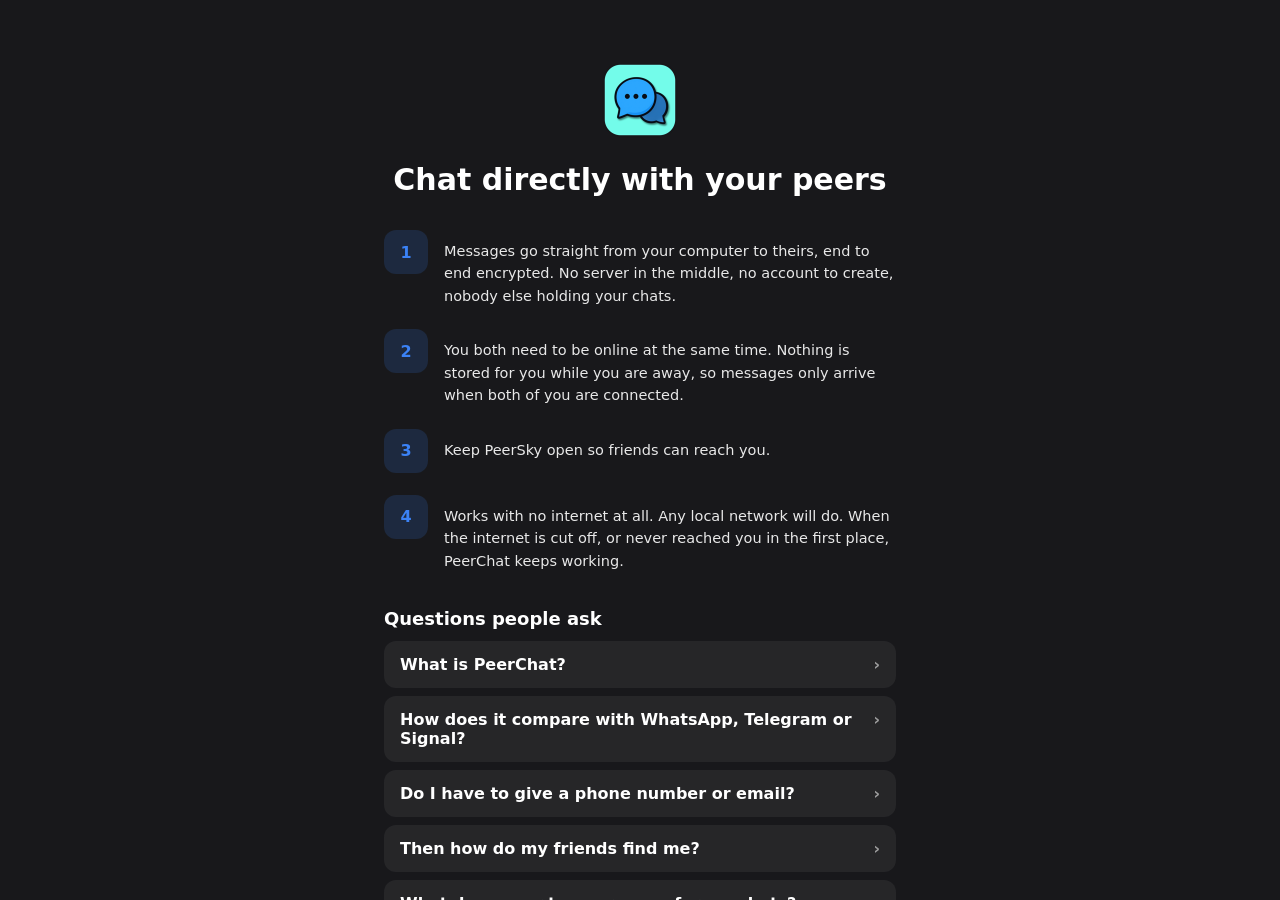
<file: index.html>
<!DOCTYPE html>
<html lang="en">
  <head>
    <meta charset="UTF-8" />
    <meta name="viewport" content="width=device-width, initial-scale=1" />
    <link rel="icon" type="image/png" href="peersky://static/assets/peerchat.ico" />
    <link rel="stylesheet" href="./styles.css" />
    <title>PeerChat</title>
  </head>
  <body>
    <div id="boot-screen" class="boot-screen" aria-live="polite">
      <span class="boot-screen-text">Loading…</span>
    </div>

    <div id="onboarding" hidden>
      <div class="onboard-card">
        <h2>Welcome to PeerChat</h2>
        <p>Choose a username to get started</p>
        <input type="text" id="onboard-username" placeholder="Username" maxlength="50" required />
        <textarea id="onboard-bio" placeholder="Bio (optional)" maxlength="300" rows="2"></textarea>
        <button id="onboard-submit">Get Started</button>
        <div class="onboard-footer">
          <a href="./about.html">About</a>
          <span class="onboard-footer-sep" aria-hidden="true">·</span>
          <a href="https://github.com/p2plabsxyz/peerchat" target="_blank" rel="noopener noreferrer">Source</a>
          <span class="onboard-footer-sep" aria-hidden="true">·</span>
          <a href="https://github.com/p2plabsxyz/p2pmd/issues/new" target="_blank" rel="noopener noreferrer">Issue</a>
        </div>
      </div>
    </div>

    <div id="app" hidden>
      <!-- Sidebar -->
      <aside id="sidebar">
        <div id="sidebar-header">
          <div id="sidebar-profile">
            <img id="sidebar-avatar" class="avatar" />
            <span id="sidebar-username"></span>
          </div>
          <button id="discover-btn" title="Find people">Find</button>
          <button id="settings-btn" title="Settings"><img src="./assets/svg/settings.svg" alt="Settings" /></button>
        </div>
        <div id="sidebar-actions">
          <button id="create-room-btn">+ New Room</button>
          <button id="join-room-btn">Join Room</button>
        </div>
        <div id="sidebar-body">
          <button type="button" id="requests-btn" class="requests-btn" hidden></button>
          <input type="text" id="room-search" placeholder="Search rooms and messages" aria-label="Search rooms and messages" autocomplete="off" spellcheck="false" />
          <div id="room-list"></div>
          <footer class="chat-footer">
            <a href="./about.html">About</a>
            <span class="chat-footer-sep" aria-hidden="true">·</span>
            <a href="https://github.com/p2plabsxyz/peerchat" target="_blank" rel="noopener noreferrer">Source</a>
            <span class="chat-footer-sep" aria-hidden="true">·</span>
            <a href="https://github.com/p2plabsxyz/p2pmd/issues/new" target="_blank" rel="noopener noreferrer">Issue</a>
          </footer>
        </div>
      </aside>

      <!-- Chat Panel -->
      <section id="chat-panel">
        <div id="chat-empty">
          <p>Select or create a room to start chatting</p>
        </div>
        <div id="chat-active" style="display: none">
          <div id="chat-header">
            <div id="chat-header-main" class="chat-header-main">
              <img id="chat-room-avatar" class="avatar" />
              <div id="chat-header-info">
                <span id="chat-room-name"></span>
                <span id="chat-room-peers">0 peers</span>
              </div>
            </div>
            <button type="button" id="chat-search-btn" class="chat-search-btn" title="Search messages" aria-label="Search messages">
              <img src="./assets/svg/search.svg" alt="" width="18" height="18" />
            </button>
          </div>
          <div id="chat-message-search-panel" class="chat-message-search-panel" hidden>
            <input type="text" id="message-search" placeholder="Search messages…" autocomplete="off" spellcheck="false" />
          </div>
          <div id="dm-offline-note" class="dm-offline-note" style="display:none"></div>
          <div id="dm-blocked-banner" class="dm-blocked-banner" style="display:none">
            This person blocked your direct messages. You can still see each other in shared rooms.
          </div>
          <div id="messages">
            <div id="dropzone" class="dropzone" style="display:none">Drop file here</div>
          </div>
          <button type="button" id="scroll-to-bottom" class="scroll-to-bottom" style="display:none" title="Scroll to bottom">
            <img src="./assets/svg/arrow-down.svg" alt="Scroll down" width="20" height="20" />
          </button>
          <!-- Shown in place of the message box while picking messages to forward -->
          <div id="select-bar" class="select-bar">
            <button type="button" id="select-cancel" class="btn-secondary btn-sm">Cancel</button>
            <span id="select-count" class="select-count" aria-live="polite">0 selected</span>
            <button type="button" id="select-forward" class="btn-sm" disabled>Forward</button>
          </div>
          <form id="message-form">
            <div id="mention-popup" class="mention-popup"></div>
            <div id="emoji-panel" class="emoji-panel" aria-hidden="true"></div>
            <div id="reply-bar" class="reply-bar" style="display:none">
              <div id="reply-preview"></div>
              <button type="button" id="reply-cancel" class="reply-cancel">&times;</button>
            </div>
            <button type="button" id="attach-btn" class="attach-btn" title="Attach file">+</button>
            <button type="button" id="emoji-btn" class="attach-btn emoji-btn" title="Emoji picker (emojilib keywords)" aria-label="Emoji picker">
              <img src="./assets/svg/smile.svg" alt="" width="20" height="20" />
            </button>
            <input id="file-input" type="file" multiple style="display:none" />
            <textarea id="message-input" rows="1" placeholder="Type a message…" maxlength="65536" required autocomplete="off"></textarea>
            <button type="submit" id="send-btn"><img src="./assets/svg/send.svg" alt="Send" /></button>
          </form>

          <!-- Message right-click menu -->
          <div id="msg-menu" class="ctx-menu">
            <button data-action="react">React</button>
            <button data-action="reply">Reply</button>
            <button data-action="copy-msg">Copy Text</button>
            <button data-action="download" style="display:none">Download</button>
            <button data-action="select">Select</button>
            <button data-action="info">Info</button>
          </div>
        </div>
      </section>
    </div>

    <!-- Create Room Modal -->
    <div id="create-room-modal" class="modal">
      <div class="modal-content">
        <h3>Create Room</h3>
        <form id="create-room-form">
          <div class="avatar-upload-row">
            <img id="new-room-avatar-preview" class="avatar-lg avatar-upload-preview" />
            <label class="btn-secondary btn-sm avatar-upload-label" for="new-room-avatar-input">Upload Picture</label>
            <input type="file" id="new-room-avatar-input" accept="image/*" style="display:none" />
          </div>
          <input type="text" id="new-room-name" placeholder="Room name" maxlength="80" required />
          <textarea id="new-room-bio" placeholder="Description (optional)" maxlength="300" rows="2"></textarea>
          <input type="url" id="new-room-link" placeholder="Link (optional)" maxlength="512" />
          <p class="modal-note">You can change these later, and everyone in the room sees the change.</p>
          <hr />
          <h4>Moderation</h4>
          <p class="modal-note">You can change these later too.</p>
          <div class="field toggle-row">
            <label>Abuse filter</label>
            <label class="toggle"><input type="checkbox" id="mod-abuse-filter" checked /><span class="slider"></span></label>
          </div>
          <div class="field toggle-row">
            <label>Profanity &amp; slurs</label>
            <label class="toggle"><input type="checkbox" id="mod-nsfw-filter" checked /><span class="slider"></span></label>
          </div>
          <div class="field">
            <label>Spam rate limit (msgs per 10s)</label>
            <select id="mod-spam-limit" class="mod-select">
              <option value="5">5</option>
              <option value="10" selected>10 (default)</option>
              <option value="15">15</option>
            </select>
          </div>
          <div class="mod-info-row">
            <span class="mod-info-label">Adult domains, NSFW, and violent/graphic</span>
            <span class="mod-info-badge">Always blocked</span>
          </div>
          <div class="modal-actions">
            <button type="button" class="btn-secondary" data-close>Cancel</button>
            <button type="submit" id="create-room-confirm">Create</button>
          </div>
        </form>
      </div>
    </div>

    <!-- Forward Modal -->
    <div id="forward-modal" class="modal">
      <div class="modal-content">
        <h3>Forward to</h3>
        <input type="search" id="forward-search" placeholder="Search chats" autocomplete="off" />
        <div id="forward-list" class="forward-list" role="list"></div>
        <div class="modal-actions">
          <button type="button" class="btn-secondary" data-close>Cancel</button>
        </div>
      </div>
    </div>

    <!-- Join Room Modal -->
    <div id="join-room-modal" class="modal">
      <div class="modal-content">
        <h3>Join Room</h3>
        <form id="join-room-form">
          <input type="text" id="join-room-key" placeholder="Paste an invite link or room key" maxlength="512" required />
          <p class="muted small join-modal-hint">
            For room details or to find keys kept on this computer, see <strong>peerchat-rooms</strong> under Hyperdrives in
            <a href="peersky://settings/p2p-data">Settings → P2P data</a>.
          </p>
          <div class="modal-actions">
            <button type="button" class="btn-secondary" data-close>Cancel</button>
            <button type="submit" id="join-room-confirm">Join</button>
          </div>
        </form>
      </div>
    </div>

    <!-- Room Info Modal -->
    <div id="room-info-modal" class="modal">
      <div class="modal-content room-info">
        <img id="ri-avatar" class="avatar-lg" />
        <h3 id="ri-name"></h3>
        <p id="ri-bio" class="muted"></p>
        <div id="ri-link-row" class="info-row" style="display:none"><span class="label">Link</span><a id="ri-link" href="#" target="_blank" rel="noopener noreferrer"></a></div>
        <div class="info-row"><span class="label">Created by</span><span id="ri-creator"></span></div>
        <div class="info-row"><span class="label">Created</span><span id="ri-date"></span></div>
        <div class="info-row"><span class="label">Recovery Key</span><button id="ri-copy-key" class="btn-sm">Copy</button></div>
        <div class="info-row"><span class="label">Invite Link</span><button id="ri-copy-invite" class="btn-sm">Copy</button></div>
        <div id="ri-moderation" class="ri-moderation" style="display:none">
          <span class="label">Moderation</span>
          <div id="ri-mod-settings" class="ri-mod-settings"></div>
        </div>
        <div class="modal-actions">
          <button type="button" id="ri-edit" class="btn-sm" style="display:none">Edit room</button>
          <button type="button" class="btn-sm" data-close>Close</button>
        </div>
        <div id="ri-members">
          <span class="label">Members <span id="ri-member-count" class="muted"></span></span>
          <input type="text" id="ri-member-search" placeholder="Search members..." />
          <div id="ri-member-list"></div>
        </div>
      </div>
    </div>

    <!-- Edit Room: only the person who made the room sees this -->
    <div id="edit-room-modal" class="modal">
      <div class="modal-content">
        <h3>Edit Room</h3>
        <form id="edit-room-form">
          <div class="avatar-upload-row">
            <img id="edit-room-avatar-preview" class="avatar-lg avatar-upload-preview" />
            <label class="btn-secondary btn-sm avatar-upload-label" for="edit-room-avatar-input">Change Picture</label>
            <input type="file" id="edit-room-avatar-input" accept="image/*" style="display:none" />
          </div>
          <input type="text" id="edit-room-name" placeholder="Room name" maxlength="80" required />
          <textarea id="edit-room-bio" placeholder="Description (optional)" maxlength="300" rows="2"></textarea>
          <input type="url" id="edit-room-link" placeholder="Link (optional)" maxlength="512" />
          <hr />
          <h4>Moderation</h4>
          <div class="field toggle-row">
            <label>Abuse filter</label>
            <label class="toggle"><input type="checkbox" id="edit-mod-abuse-filter" /><span class="slider"></span></label>
          </div>
          <div class="field toggle-row">
            <label>Profanity &amp; slurs</label>
            <label class="toggle"><input type="checkbox" id="edit-mod-nsfw-filter" /><span class="slider"></span></label>
          </div>
          <div class="field">
            <label>Spam rate limit (msgs per 10s)</label>
            <select id="edit-mod-spam-limit" class="mod-select">
              <option value="5">5</option>
              <option value="10">10 (default)</option>
              <option value="15">15</option>
            </select>
          </div>
          <p class="modal-note">Everyone in the room sees the change.</p>
          <div class="modal-actions">
            <button type="button" class="btn-secondary" data-close>Cancel</button>
            <button type="submit" id="edit-room-confirm">Save</button>
          </div>
        </form>
      </div>
    </div>

    <!-- User Info Popup -->
    <div id="user-info-modal" class="modal">
      <div class="modal-content user-info">
        <img id="ui-avatar" class="avatar-lg" />
        <h3 id="ui-name"></h3>
        <p id="ui-status" class="muted small"></p>
        <p id="ui-bio" class="muted"></p>
        <p id="ui-joined" class="muted small"></p>
        <div class="modal-actions">
          <button type="button" class="btn-secondary" data-close>Close</button>
          <button type="button" id="ui-message-btn">Message</button>
        </div>
        <div class="user-info-safety">
          <button type="button" id="ui-block-btn" class="link-btn danger"></button>
          <button type="button" id="ui-report-btn" class="link-btn muted">Report</button>
        </div>
      </div>
    </div>

    <!-- Find people -->
    <div id="discover-modal" class="modal">
      <div class="modal-content">
        <h3>Find people</h3>
        <div id="discover-qr" class="discover-qr"></div>
        <p class="muted small">
          Your code. Anyone who scans it sends you a message request, which you can
          accept, decline or block. It is not a way in: nothing happens until you say so.
        </p>
        <h4>Search people</h4>
        <p class="muted small">
          Type a name to find someone in Peer-to-Peer Republic, the room everyone joins.
          No directory is kept anywhere: this searches the room's own member list.
        </p>
        <input type="text" id="discover-search" placeholder="Search by name" autocomplete="off" spellcheck="false" />
        <div id="discover-list" class="discover-list"></div>
        <div class="modal-actions">
          <button type="button" id="discover-close" class="btn-secondary">Close</button>
        </div>
      </div>
    </div>

    <!-- Message requests -->
    <div id="requests-modal" class="modal">
      <div class="modal-content">
        <h3>Message requests</h3>
        <p class="muted small">Somebody has to ask before they can message you. Blocking one stops them asking again.</p>
        <div id="requests-list" class="requests-list"></div>
        <div class="modal-actions">
          <button type="button" id="requests-close" class="btn-secondary">Close</button>
        </div>
      </div>
    </div>

    <!-- Settings Modal -->
    <div id="settings-modal" class="modal">
      <div class="modal-content">
        <h3>Settings</h3>
        <form id="settings-form">
          <div class="avatar-upload-row">
            <img id="set-avatar-preview" class="avatar-lg avatar-upload-preview" />
            <label class="btn-secondary btn-sm avatar-upload-label" for="set-avatar-input">Change Picture</label>
            <input type="file" id="set-avatar-input" accept="image/*" style="display:none" />
          </div>
          <div class="field"><label>Username</label><div class="username-row"><input type="text" id="set-username" maxlength="50" /><span id="set-username-device" class="username-device" title="This device. It stays the same when the name changes." hidden></span></div></div>
          <div class="field"><label>Bio</label><textarea id="set-bio" maxlength="300" rows="2"></textarea></div>
          <div class="field toggle-row">
            <label>Sounds</label>
            <label class="toggle"><input type="checkbox" id="set-sounds" checked /><span class="slider"></span></label>
          </div>
          <div class="field toggle-row">
            <label>Notifications</label>
            <label class="toggle"><input type="checkbox" id="set-notifications" checked /><span class="slider"></span></label>
          </div>
          <div class="field toggle-row">
            <label>Link previews</label>
            <label class="toggle"><input type="checkbox" id="set-linkpreview" checked /><span class="slider"></span></label>
          </div>
          <div class="field" id="set-blocked-field" style="display:none">
            <label>Blocked people</label>
            <div id="set-blocked-list" class="blocked-list"></div>
          </div>
          <div class="modal-actions">
            <button type="submit" id="settings-save">Save</button>
            <button type="button" class="btn-secondary" data-close>Cancel</button>
          </div>
        </form>
      </div>
    </div>

    <!-- Room Context Menu -->
    <div id="room-menu" class="ctx-menu">
      <button data-action="pin">Pin</button>
      <button data-action="mute">Mute</button>
      <button data-action="copy">Copy Key</button>
      <button data-action="delete">Leave Room</button>
    </div>

    <!-- Media Viewer -->
    <div id="media-viewer" class="media-viewer">
      <button id="media-viewer-close" class="media-viewer-close" title="Close"><img src="./assets/svg/x.svg" alt="Close" width="24" height="24" /></button>
      <button id="media-viewer-dl" class="media-viewer-dl" title="Download"><img src="./assets/svg/download.svg" alt="Download" width="24" height="24" /></button>
      <div id="media-viewer-body" class="media-viewer-body"></div>
    </div>

    <script src="./lib/avatar.min.js"></script>
    <script type="module" src="./app-welcome.js"></script>
    <script type="module" src="./app.js"></script>
  </body>
</html>
</file>
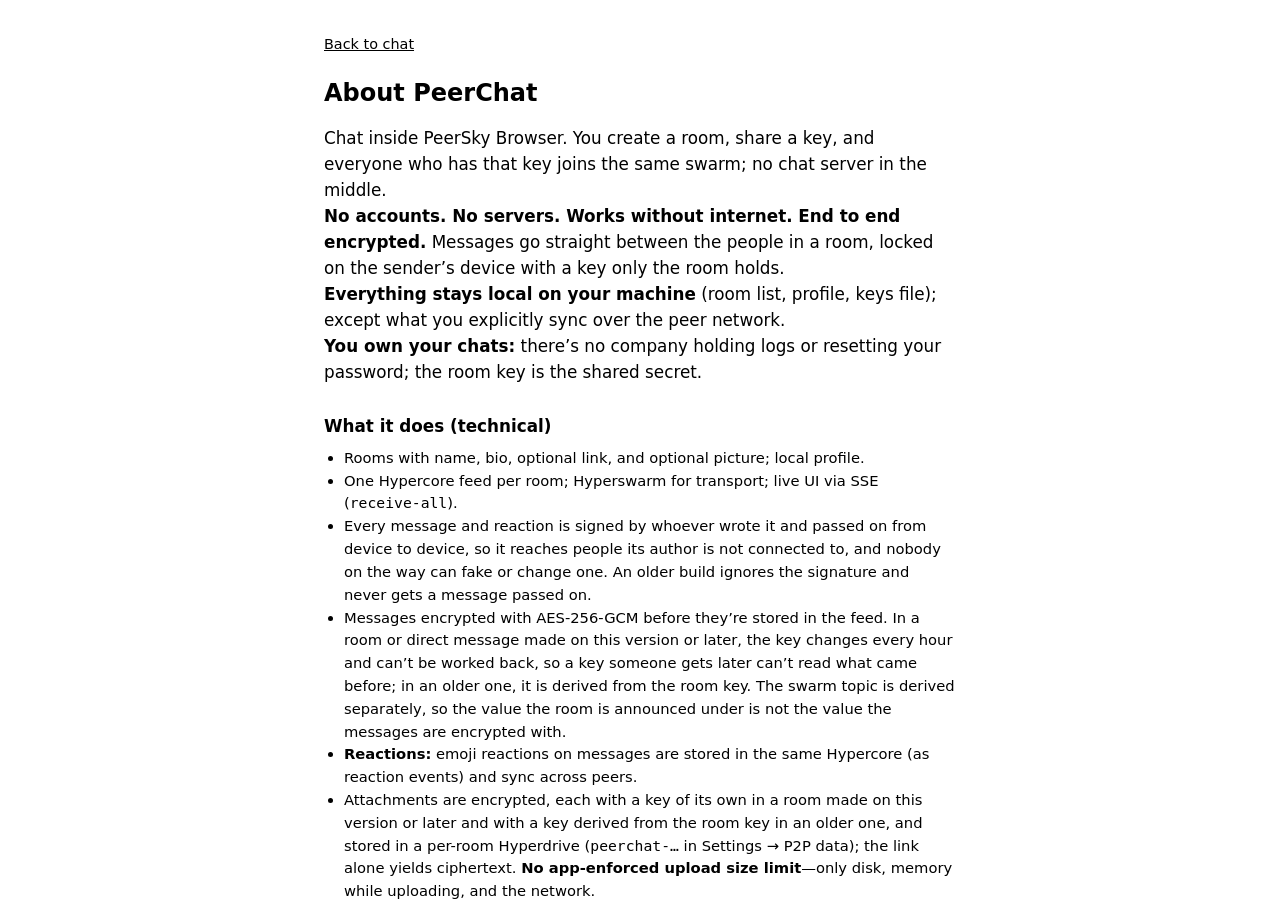
<file: about.html>
<!DOCTYPE html>
<html lang="en">
  <head>
    <meta charset="UTF-8" />
    <meta name="viewport" content="width=device-width, initial-scale=1" />
    <link rel="icon" type="image/png" href="peersky://static/assets/peerchat.ico" />
    <link rel="stylesheet" href="./styles.css" />
    <title>About - PeerChat</title>
    <style>
      .about-wrap {
        max-width: 42rem;
        margin: 0 auto;
        padding: 2rem 1.25rem 3rem;
        height: 100vh;
        overflow-y: auto;
        line-height: 1.55;
      }
      .about-wrap h1 { font-size: 1.5rem; margin-bottom: 0.75rem; }
      .about-wrap h2 { font-size: 1.05rem; margin: 1.75rem 0 0.5rem; color: var(--text); }
      .about-wrap p { margin-bottom: 0.9rem; color: var(--text); }
      .about-wrap .lead { font-size: 1.05rem; color: var(--text); }
      .about-wrap .muted { color: var(--muted); font-size: 0.9rem; }
      .about-wrap ul { margin: 0.5rem 0 1rem 1.25rem; color: var(--muted); font-size: 0.92rem; }
      .about-wrap a { color: var(--accent); }
      .about-back { margin-bottom: 1.25rem; display: inline-block; font-size: 0.9rem; }
      .about-wrap table {
        width: 100%;
        border-collapse: collapse;
        font-size: 0.78rem;
        margin: 0.75rem 0 1rem;
      }
      .about-wrap th, .about-wrap td {
        border: 1px solid var(--border);
        padding: 0.45rem 0.5rem;
        text-align: left;
        vertical-align: top;
      }
      .about-wrap th { background: var(--header-bg); color: var(--text); }
    </style>
  </head>
  <body>
    <div class="about-wrap">
      <a class="about-back" href="./">Back to chat</a>
      <h1>About PeerChat</h1>

      <p class="lead">
        Chat inside PeerSky Browser. You create a room, share a key, and everyone who has that key joins the same swarm; no chat server in the middle. <br>
        <strong>No accounts. No servers. Works without internet. End to end encrypted.</strong> Messages go straight between the people in a room, locked on the sender’s device with a key only the room holds.<br>
        <strong>Everything stays local on your machine</strong> (room list, profile, keys file); except what you explicitly sync over the peer network.<br>
        <strong>You own your chats:</strong> there’s no company holding logs or resetting your password; the room key is the shared secret.
      </p>

      <h2>What it does (technical)</h2>
      <ul>
        <li>Rooms with name, bio, optional link, and optional picture; local profile.</li>
        <li>One Hypercore feed per room; Hyperswarm for transport; live UI via SSE (<code>receive-all</code>).</li>
        <li>Every message and reaction is signed by whoever wrote it and passed on from device to device, so it reaches people its author is not connected to, and nobody on the way can fake or change one. An older build ignores the signature and never gets a message passed on.</li>
        <li>Messages encrypted with AES-256-GCM before they’re stored in the feed. In a room or direct message made on this version or later, the key changes every hour and can’t be worked back, so a key someone gets later can’t read what came before; in an older one, it is derived from the room key. The swarm topic is derived separately, so the value the room is announced under is not the value the messages are encrypted with.</li>
        <li><strong>Reactions:</strong> emoji reactions on messages are stored in the same Hypercore (as reaction events) and sync across peers.</li>
        <li>Attachments are encrypted, each with a key of its own in a room made on this version or later and with a key derived from the room key in an older one, and stored in a per-room Hyperdrive (<code>peerchat-…</code> in Settings → P2P data); the link alone yields ciphertext. <strong>No app-enforced upload size limit</strong>—only disk, memory while uploading, and the network.</li>
        <li><strong>Direct Messages (DMs):</strong> click a peer's avatar to send a private message; the recipient gets an accept/decline popup. The conversation gets its own random room key, minted by whoever opens it and handed over inside the request. See below.</li>
        <li><strong>Link previews:</strong> when a message contains a link, the sender fetches that page’s title and description once and ships them inside the encrypted message. Readers see a small text card without ever connecting to the site, so opening a room never tells the linked host who read it. Turn it off in Settings.</li>
        <li><strong>Moderation</strong> runs locally on every peer, with per-room settings chosen by whoever created the room. See below.</li>
        <li><strong>Edit room:</strong> whoever made a room can change its name, description, link, picture and settings later, and everyone in the room takes the change. It is signed by the creator and checked against the creator's key, so it can come from anyone in the room.</li>
        <li><strong>Forwarding:</strong> pick messages and forward them to another chat, pictures, videos and files too. Several go a moment apart, so the chat's spam limit is never reached.</li>
        <li><strong>Works with the internet down:</strong> rooms are joined on an isolated LAN swarm as well as the public one (<code>@p2plabs/hyperdht-mdns</code>, no public bootstrap), so peers on the same network keep talking. It needs a network, not an internet connection. With hyperdht-mdns 2 the local network learns no ids and no rooms: a device there connects with a key made up for the network, and proves who it is inside the encrypted channel only to people it shares a room with and its own devices.</li>
        <li>Optional Electron <code>safeStorage</code> for the local JSON that holds rooms and keys.</li>
      </ul>

      <h2>How the room key works</h2>
      <p class="muted">
        The key is a random secret shown as 64 hex characters. Anyone with it can join that room and read messages sent from then on; history from before a join is not backfilled. They can read history
        from peers who have the data. Treat it like a shared password. Use <strong>Join room</strong> with an invite
        link or the key; for room details or keys kept on this computer, see <strong>peerchat-rooms</strong> under Hyperdrives in
        <a href="peersky://settings/p2p-data">Settings → P2P data</a>.
      </p>
      <p class="muted">
        <strong>Who made the room.</strong> A room made on a recent version has a key worked out from its
        creator's key and a secret, so anyone shown the two can check who made it. <strong>Copy invite</strong> puts
        both in the link when this computer knows them, and the secret is as private as the room key. A computer
        that joins from the link knows who made the room from the start. A computer that does not know yet takes
        the first member who says, on their own connection, that they made it, until anyone in the room shows the
        secret for another key: then that key is the creator's, and whatever the first one signed, a new name,
        settings, removals or a move, is dropped.
      </p>
      <p class="muted">
        The key itself is never sent. Peers find each other through a <strong>swarm topic</strong>, a separate
        SHA-256 derivation of the key, so the DHT nodes that route your lookups see the topic and cannot work back
        to the key or to the key your messages are encrypted with. Rooms created before this split announced the key
        directly, so those should be recreated with a fresh key.
      </p>
      <p class="muted">
        Knowing the topic gets nobody in. Before PeerChat tells a peer anything about a room, that peer has to
        <strong>prove it holds the key</strong>: an HMAC made with the room key over this one connection’s
        handshake and its own public key. It is good on that connection only, so it cannot be copied or bounced
        back, and the key itself never crosses the wire. Builds before this (chat channel
        <code>peersky-chat/1</code>) handed the key to anyone who turned up under a room’s topic, so a room used
        with one of them that has to stay private is worth recreating. Old and new builds do not talk to each
        other, so update every device together.
      </p>

      <h2>How a direct message is locked</h2>
      <p class="muted">
        A conversation with one person gets its own room key, 32 random bytes like any other room's.
        Whoever opens it mints it and sends it inside the request, which only travels on a connection
        whose public key the handshake has already proved, so it reaches that person and nobody else. It is
        sent to their full public key, never to the 8-character peer ID, which is short enough that someone
        could make a key with the same one. A personal invite link or QR code carries the full key, so its
        request goes to that key alone. One started from a member list, or from an older link with only the
        ID, waits while two connected keys share that ID.
        Everything after that is the same as a room: the topic is a separate derivation, and the messages
        and attachments are sealed the way a room’s are, above.
      </p>
      <p class="muted">
        Earlier builds worked the key out instead, as <code>sha256</code> of the two 8-character peer IDs.
        Those IDs are public, they are in every member list and on every personal invite code, so anybody
        who knew both could work out the key and read the conversation along with its pictures and files.
        <strong>Conversations started before this keep that key</strong>, so start a new one for a private
        conversation. Both ends also need a build with this change: older ones check an incoming key
        against the old formula and drop anything else.
      </p>

      <h2>Moderation</h2>
      <p class="muted">
        Every peer filters independently; there is no admin and no central authority. If someone strips moderation
        out of their own build, your copy still filters what they send you.
      </p>
      <p class="muted">
        Whoever creates a room picks its settings, and can change them later with Edit room. Everyone in the room takes the change:
      </p>
      <ul>
        <li><strong>Abuse filter</strong> (on by default): threats and targeted harassment.</li>
        <li><strong>Profanity &amp; slurs</strong> (on by default): a word list of slurs, profanity and explicit sexual terms.</li>
        <li><strong>Spam rate limit</strong>: how many messages a peer may send in a 10-second window (5, 10 or 15).</li>
        <li><strong>Adult domain blocklist</strong>: always on, not toggleable.</li>
      </ul>
      <p class="muted">
        In a group the filters read a file's name as well as the words, since the name shows in the chat list and
        in search too.
      </p>
      <p class="muted">
        Repeat violations escalate from a warning, to a final warning, to a short block from that room. The block
        lifts by itself after five minutes and the counter resets, so a peer returns with a clean slate instead of
        being blocked again immediately. You are never blocked from your own rooms.
      </p>

      <h2>Removing somebody from a room</h2>
      <p class="muted">
        Whoever made a room can remove anyone in it. Nobody else can, and there is no vote and no report queue.
        A removal lasts: they cannot come back.
      </p>
      <p class="muted">
        Every copy of PeerChat checks that a removal really came from the person who made the room: the list is
        signed with their key and checked against the creator's key the room trusts, so it can come from anyone in
        the room.
      </p>
      <p class="muted">
        <strong>A new key.</strong> In every room but P2P Republic, removing somebody also moves the room to a new
        key for the people still in it, so invites from before stop working and the key they were removed with
        reaches nothing new. Removing somebody removes every one of their devices, since each proves whose it
        is. The new key goes only to devices that were in the room with yours
        before, and somebody who missed the move hears where it went from one of them for two weeks after it.
        A device on an older build stays on the old key until it updates. P2P Republic keeps its key: somebody
        removed from it still holds it, and could run a changed build and listen. There, removal means every
        ordinary PeerChat stops passing their messages on and refuses their connection.
      </p>
      <p class="muted">
        The three-strikes spam and abuse limit below is a different thing. That one is decided by a filter rather
        than a person, filters get things wrong, so it is a five minute pause and not a removal.
      </p>

      <h2>What is blocked in groups</h2>
      <p class="muted">
        In a group these are on from the start, with nothing to switch on. Whoever made the group can turn the
        abuse filter and the profanity filter off for it in Edit room; the rest stay on. Every check runs on your
        own device, and nothing about a check leaves it:
      </p>
      <ul>
        <li><strong>Nudity in pictures and video</strong>: refused before it is sent, and checked again when it
          arrives. Covers attachments, dropped files, your profile picture and a room picture.</li>
        <li><strong>Violent or graphic pictures and video</strong>, such as gore: refused and checked the same
          way.</li>
        <li><strong>Abuse and threats</strong> in text, on unless the group's maker turns it off.</li>
        <li><strong>Profanity and slurs</strong> in text, on unless the group's maker turns it off.</li>
        <li><strong>Adult domain links</strong>, always, not toggleable.</li>
        <li><strong>Spam bursts</strong>, with a per-room rate limit.</li>
        <li><strong>Scam links</strong>: a link whose address is built to impersonate a real site is
          marked under its preview. The link still opens if you decide to open it.</li>
      </ul>
      <p class="muted">
        <strong>In a direct message</strong> the text filters are off: threats, slurs and adult links all go
        through. It is between the two of you, and either of you can block the other. A picture that looks
        explicit, violent or graphic is sent as it is and arrives hidden behind a warning the other person can
        open. The spam limit still applies.
      </p>

      <h2>Photos and videos</h2>
      <p class="muted">
        The filters above read text, and an attachment is only a link to encrypted bytes, so nothing in the room
        ever reads the picture. Instead every photo and video you attach is checked on your own machine before it
        is uploaded, and an explicit, violent or graphic one is refused rather than sent. Videos are sampled
        across several frames. The models run locally and nothing about your files leaves the machine.
      </p>
      <p class="muted">
        Every way a picture gets in is checked the same way: the attach button, a file dropped onto the chat, your
        profile picture and a room picture. There is no folder upload; a dropped folder is refused, so pick the
        files inside it. Pictures that arrive are checked as well, not only the ones you send. Someone running a modified build
        could skip the check on their side, so your copy has its own say before anything is shown to you. That is
        the same thing the text filters do with incoming messages.
      </p>

      <h2>Blocking and reporting</h2>
      <p class="muted">
        Open anyone's profile from a message or the member list to block or report them.
      </p>
      <ul>
        <li><strong>Block</strong> closes direct messages from that person, both ways, and drops any request of
          theirs still waiting. They keep appearing in rooms you both belong to, the same as in any other
          messenger, and they are told their direct messages are blocked rather than left waiting on a reply that
          never comes. The list of people you have blocked, with unblock, is in Settings.</li>
        <li><strong>Report</strong> opens an email to the maintainers with the person's name, peer ID, the room's
          name, a short hash of its key (never the key itself) and the time filled in, so they can look at what happened. The email does not let them into the room. They can remove someone only from P2P
          Republic, the public room they made, and in any other group only whoever made it can. Nobody runs PeerChat, so no one can delete a message for you; blocking is what actually stops
          contact.</li>
      </ul>

      <h2>Using more than one device</h2>
      <p class="muted">
        One person can be on <strong>one phone and any number of computers, all at the same time</strong>.
        Link them with Link Device, in Settings here and on the phone. Each device is its own member
        of your rooms, so every message reaches all of them, and each shows your name with a fixed label:
        <code>ada</code> where the name was made, then <code>ada@mobile</code>, <code>ada@desktop1</code>.
        Rename yourself on one and the others follow. Join a room on one and it appears on the others.
      </p>
      <p class="muted">
        Moving to a new phone is a deliberate step: use <strong>Move to a new phone</strong> in Backup, and
        remove the identity from the old phone first (PeerSky Mobile, Settings).
      </p>

      <h2>Checking what you are connected to</h2>
      <p class="muted">
        Open <a href="hyper://chat/?action=net-status">hyper://chat/?action=net-status</a> in PeerSky to see
        every peer PeerChat is talking to right now: the rooms you share with each one, whether they were found
        on your local network, and whether the handshake finished. A peer with <code>"handshake": false</code>
        is connected but not yet speaking PeerChat, which is what an empty room with peers on it looks like.
      </p>

      <h2>Security</h2>
      <p class="muted" style="margin-bottom: 0.5rem">These apps solve different problems; the table is to set expectations, not to pick a “winner.”</p>
      <table>
        <thead>
          <tr>
            <th></th>
            <th>Signal</th>
            <th>Matrix</th>
            <th>PeerChat</th>
          </tr>
        </thead>
        <tbody>
          <tr>
            <th>Shape</th>
            <td>Central + E2E</td>
            <td>Federated servers</td>
            <td>P2P swarm + core</td>
          </tr>
          <tr>
            <th>Account</th>
            <td>Phone #</td>
            <td>Matrix ID</td>
            <td>None</td>
          </tr>
          <tr>
            <th>Strength</th>
            <td>Audited E2E, PFS</td>
            <td>Self-host, bridges</td>
            <td>No signup, local-first, direct sync</td>
          </tr>
          <tr>
            <th>Tradeoff</th>
            <td>Depends on their service</td>
            <td>Server metadata; E2E optional</td>
            <td>Key = access; no ratchet / verified IDs</td>
          </tr>
          <tr>
            <th>File uploads</th>
            <td>Platform limits</td>
            <td>Varies by server</td>
            <td><strong>No limit</strong></td>
          </tr>
        </tbody>
      </table>
  </body>
</html>
</file>
<file: styles.css>
/* Standardized theme vars: https://github.com/p2plabsxyz/peersky-browser/blob/main/docs/Theme.md */
@import url("browser://theme/vars.css");

:root {
  --sidebar-w: 360px;
  --sidebar-min-w: 200px;

  /* Solid base for color-mix() / shadows when browser background is none (transparent theme) */
  --surface-mix: var(--browser-theme-background);
  --btn-on-primary: var(--browser-theme-background);
  --badge-fg: var(--base07, var(--browser-theme-background));

  /* Surfaces: browser-theme first; Peersky vars from vars.css when present */
  --chat-bg: var(--browser-theme-background);
  --list-bg: var(--peersky-nav-background, var(--base02, var(--browser-theme-background)));
  --popup-bg: var(--list-bg);
  --header-bg: var(--peersky-background-url-input, var(--base01, var(--browser-theme-background)));
  --input-bg: var(--peersky-background-url-input, var(--base01, var(--browser-theme-background)));
  --chat-input-bg: var(--input-bg);
  --embed-surface: var(--input-bg);
  --border: var(--base04, color-mix(in srgb, var(--browser-theme-text-color) 22%, var(--surface-mix)));

  --text: var(--browser-theme-text-color);
  --muted: var(--base05, color-mix(in srgb, var(--browser-theme-text-color) 58%, var(--surface-mix)));
  --accent: var(--browser-theme-primary-highlight);

  --msg-other: var(--base02, color-mix(in srgb, var(--browser-theme-text-color) 10%, var(--surface-mix)));
  --msg-self: color-mix(in srgb, var(--browser-theme-primary-highlight) 30%, var(--surface-mix));
  --mention-bg: color-mix(in srgb, var(--browser-theme-primary-highlight) 22%, var(--surface-mix));
  --hover: var(--base03, color-mix(in srgb, var(--browser-theme-text-color) 9%, var(--surface-mix)));

  --badge-bg: var(--settings-danger-color, #e53935);
  --danger: var(--settings-danger-color-hover, #c62828);

  --font: var(--browser-theme-font-family, system-ui, -apple-system, sans-serif);
}

/* Transparent browser theme: list + chat chrome see-through; popups + bubbles stay dark. */
html[data-theme="transparent"] {
  --chat-bg: transparent;
  --list-bg: transparent;
  --header-bg: transparent;
  --chat-input-bg: transparent;
  --popup-bg: #27272a;
  --input-bg: #18181b;
  --embed-surface: #27272a;
  --border: #6b7280;
  --muted: #9ca3af;
  --hover: #27272a;
  --msg-other: #27272a;
  --msg-self: color-mix(in srgb, var(--browser-theme-primary-highlight) 30%, #18181b);
  --mention-bg: color-mix(in srgb, var(--browser-theme-primary-highlight) 22%, #18181b);
  --surface-mix: #18181b;
  --btn-on-primary: #18181b;
  --badge-fg: var(--base07, #ffffff);
}

* { box-sizing: border-box; margin: 0; padding: 0; }

button:focus-visible {
  outline: 1px solid var(--browser-theme-secondary-highlight);
  outline-offset: 1px;
}

html, body {
  width: 100%; height: 100%;
  background: var(--chat-bg);
  font-family: var(--font);
  color: var(--text);
  overflow: hidden;
}

/* ---- Boot (no flash of onboarding before profile loads) ---- */
.boot-screen {
  display: flex; align-items: center; justify-content: center;
  height: 100vh; width: 100%;
  background: var(--chat-bg);
}
.boot-screen[hidden] { display: none !important; }
.boot-screen-text { color: var(--muted); font-size: 0.9rem; }

/* ---- Onboarding ---- */
#onboarding {
  display: flex; align-items: center; justify-content: center;
  height: 100vh; padding: 1rem;
}
#onboarding[hidden] { display: none !important; }
.onboard-card {
  display: flex; flex-direction: column; gap: 0.75rem;
  background: var(--list-bg); border: 1px solid var(--border);
  border-radius: 12px; padding: 2rem; max-width: 360px; width: 100%;
  text-align: center;
}
.onboard-card h2 { font-size: 1.3rem; font-weight: 600; }
.onboard-card p  { color: var(--muted); font-size: 0.9rem; }
.onboard-footer {
  margin-top: 0.5rem; padding-top: 0.75rem;
  border-top: 1px solid var(--border);
  font-size: 0.85rem;
}
.onboard-footer a { color: var(--accent); text-decoration: none; }
.onboard-footer a:hover { text-decoration: underline; }
.onboard-footer-sep { color: var(--muted); margin: 0 0.35rem; }

/* ---- App Layout ---- */
#app {
  display: flex; height: 100vh; width: 100%;
}
#app[hidden] { display: none !important; }

/* ---- Sidebar ---- */
#sidebar {
  /* Shrinks before the chat panel does: a narrow window should cost room-list
     width, not the composer. */
  width: clamp(var(--sidebar-min-w), 34vw, var(--sidebar-w));
  flex: 0 0 auto;
  background: var(--list-bg);
  border-right: 1px solid var(--border);
  display: flex; flex-direction: column;
}

#sidebar-header {
  display: flex; align-items: center; gap: 0.5rem;
  padding: 0.75rem 1rem;
  border-bottom: 1px solid var(--border);
}
/* Takes the free space, so Find sits beside the settings button and a long
   name is cut short rather than pushing them apart. */
#sidebar-profile {
  display: flex; align-items: center; gap: 0.5rem;
  flex: 1; min-width: 0;
  cursor: pointer; overflow: hidden;
}
#sidebar-username {
  font-weight: 600; font-size: 0.9rem;
  white-space: nowrap; overflow: hidden; text-overflow: ellipsis;
}
#settings-btn {
  all: unset; cursor: pointer;
  display: flex; align-items: center; justify-content: center;
  padding: 4px; border-radius: 50%;
  flex-shrink: 0;
}
#settings-btn img {
  width: 18px; height: 18px; filter: invert(50%);
  transition: filter 0.15s, transform 0.15s;
}
#settings-btn:hover img { filter: invert(90%); transform: scale(1.1); }

#sidebar-actions {
  display: flex; gap: 0.5rem;
  padding: 0.6rem 0.75rem;
  border-bottom: 1px solid var(--border);
}
#sidebar-actions button { flex: 1; font-size: 0.8rem; padding: 0.45rem 0; }

#sidebar-body {
  flex: 1;
  display: flex;
  flex-direction: column;
  min-height: 0;
}

#sidebar-body #room-search {
  flex-shrink: 0;
  align-self: stretch;
  box-sizing: border-box;
  width: auto;
  min-width: 0;
  margin: 0.75rem 0.75rem 0.55rem;
  padding: 0.5rem 0.75rem;
  font-size: 0.82rem;
  color: var(--text);
  background: var(--input-bg);
  border: 1px solid var(--border);
  border-radius: 10px;
}
#sidebar-body #room-search::placeholder { color: var(--muted); }
#sidebar-body #room-search:focus-visible {
  outline: none;
  border-color: var(--browser-theme-primary-highlight, var(--accent));
}

#room-list {
  flex: 1; overflow-y: auto; min-height: 0;
}

.chat-footer {
  flex-shrink: 0;
  padding: 0.5rem 0.75rem 0.65rem;
  border-top: 1px solid var(--border);
  font-size: 0.75rem;
  text-align: left;
}
.chat-footer a { color: var(--muted); text-decoration: none; }
.chat-footer a:hover { color: var(--accent); }
.chat-footer-sep { color: var(--border); margin: 0 0.35rem; }
#room-list::-webkit-scrollbar { width: 4px; }
#room-list::-webkit-scrollbar-thumb { background: var(--border); border-radius: 2px; }

/* Room item */
.room-item {
  display: flex; align-items: center; gap: 0.6rem;
  padding: 0.65rem 0.75rem; padding-right: 2rem;
  cursor: pointer; position: relative;
  border-bottom: 1px solid var(--border);
  transition: background 0.15s;
}
.room-item:hover { background: var(--hover); }
.room-item.active { background: var(--hover); border-left: 3px solid var(--accent); }

.room-item .room-avatar {
  width: 36px; height: 36px; border-radius: 50%; flex-shrink: 0;
  object-fit: cover; object-position: center;
}
.room-item .room-info { flex: 1; min-width: 0; text-align: left; }
.room-item .room-name {
  font-size: 0.85rem; font-weight: 600;
  white-space: nowrap; overflow: hidden; text-overflow: ellipsis;
  display: block; text-align: left;
}
.room-item .room-preview {
  font-size: 0.75rem; color: var(--muted);
  white-space: nowrap; overflow: hidden; text-overflow: ellipsis;
  display: block; margin-top: 2px; text-align: left;
}
/* The time on top, and under it the unread count, then the mute and pin icons.
   Both lines keep their height when empty and end at the same right edge, pin
   last, so pins line up down the list whatever the time or count beside them. */
.room-item .room-meta {
  display: flex; flex-direction: column; align-items: flex-end; gap: 4px;
  flex-shrink: 0; margin-right: 4px;
}
.room-item .room-time {
  font-size: 0.65rem; line-height: 13px; min-height: 13px; color: var(--muted);
}
.room-item .room-state {
  display: flex; align-items: center; gap: 6px; min-height: 18px;
}
.badge {
  display: inline-flex; align-items: center; justify-content: center;
  background: var(--badge-bg); color: var(--badge-fg);
  font-size: 0.65rem; font-weight: 700;
  min-width: 18px; height: 18px;
  border-radius: 9px; padding: 0 5px;
}
/* Mentions and messages have bubbles of their own, "1 @" then "2". A muted
   room greys its count, as most apps do, and still shows a mention. */
.badge.badge-muted { background: var(--muted); color: var(--surface-mix); }
.room-item .room-dots {
  position: absolute; right: 4px; top: 50%; transform: translateY(-50%);
  background: none; border: none; color: var(--muted);
  font-size: 1.1rem; cursor: pointer; padding: 2px 4px;
  border-radius: 4px; display: none;
}
.room-item:hover .room-dots { display: block; }
.room-item .room-dots:hover { background: var(--border); color: var(--text); }

.room-item .room-icon {
  /* Centred on the line under the time, beside the unread count. */
  width: 13px; height: 13px;
  flex-shrink: 0;
  filter: invert(50%);
  pointer-events: none;
}

/* Searching from the chat list: chats, then the messages found, each with
   the words around the match on up to two lines. */
.search-heading {
  padding: 0.6rem 0.75rem 0.3rem;
  font-size: 0.7rem; font-weight: 700; letter-spacing: 0.04em;
  text-transform: uppercase; color: var(--muted);
}
.search-note { padding: 0.6rem 0.75rem; }
.room-item.search-hit { align-items: flex-start; padding-right: 0.75rem; }
.search-hit .room-avatar { margin-top: 2px; }
.search-hit .room-preview.search-snippet {
  white-space: normal;
  display: -webkit-box; -webkit-box-orient: vertical; -webkit-line-clamp: 2;
  line-height: 1.35;
}
.search-sender { color: var(--text); }
#room-list mark {
  background: var(--mention-bg); color: var(--text);
  border-radius: 3px; padding: 0 1px;
}

/* ---- Chat Panel ---- */
#chat-panel {
  flex: 1; display: flex; flex-direction: column;
  min-width: 0;
}

#chat-empty {
  flex: 1; display: flex; align-items: center; justify-content: center;
  background: var(--chat-bg);
  color: var(--muted); font-size: 0.95rem;
}

#chat-active {
  flex: 1; display: flex; flex-direction: column; min-height: 0;
  background: var(--chat-bg);
  position: relative;
}

#chat-header {
  display: flex; align-items: center; gap: 0.5rem;
  padding: 0.65rem 0.65rem 0.65rem 1rem;
  background: var(--header-bg);
  border-bottom: 1px solid var(--border);
  flex-shrink: 0;
}
.chat-header-main {
  flex: 1;
  min-width: 0;
  display: flex;
  align-items: center;
  gap: 0.6rem;
  cursor: pointer;
}
.chat-search-btn {
  all: unset;
  cursor: pointer;
  display: flex;
  align-items: center;
  justify-content: center;
  flex-shrink: 0;
  padding: 6px;
  border-radius: 50%;
}
.chat-search-btn img {
  width: 18px;
  height: 18px;
  filter: invert(50%);
  transition: filter 0.15s, transform 0.15s;
}
.chat-search-btn:hover img { filter: invert(69%); transform: scale(1.1); }
.chat-search-btn.active img { filter: invert(90%); }

.chat-message-search-panel {
  flex-shrink: 0;
  padding: 0.45rem 1rem 0.55rem;
  background: var(--header-bg);
  border-bottom: 1px solid var(--border);
}
.chat-message-search-panel[hidden] { display: none !important; }
#message-search {
  display: block;
  width: 100%;
  box-sizing: border-box;
  background: var(--input-bg);
  border: 1px solid var(--border);
  border-radius: 12px;
  padding: 0.5rem 0.75rem;
  font-size: 0.85rem;
  color: var(--text);
}
#message-search:focus-visible {
  outline: none;
  border-color: var(--browser-theme-primary-highlight, var(--accent));
}
#message-search::placeholder { color: var(--muted); }

#chat-header-info { min-width: 0; }
#chat-room-name {
  font-weight: 600; font-size: 0.95rem;
  display: block; white-space: nowrap; overflow: hidden; text-overflow: ellipsis;
}
#chat-room-peers { font-size: 0.75rem; color: var(--muted); }
#chat-room-peers[data-presence="online"] { color: var(--base0A, var(--browser-theme-secondary-highlight)); }
#chat-room-peers[data-presence="idle"] { color: #f0b232; }

#messages {
  flex: 1; overflow-y: auto; padding: 1rem; position: relative;
  background: var(--chat-bg);
}
#messages::-webkit-scrollbar { width: 5px; }
#messages::-webkit-scrollbar-thumb { background: var(--border); border-radius: 3px; }

.scroll-to-bottom {
  position: absolute;
  bottom: 5rem;
  right: 1.5rem;
  width: 36px;
  height: 36px;
  border-radius: 50%;
  border: none;
  background: var(--accent);
  color: var(--bg);
  cursor: pointer;
  display: flex;
  align-items: center;
  justify-content: center;
  box-shadow: 0 2px 8px rgba(0, 0, 0, 0.2);
  transition: all 0.2s ease;
  z-index: 10;
}
.scroll-to-bottom:hover {
  transform: scale(1.1);
  box-shadow: 0 4px 12px rgba(0, 0, 0, 0.3);
}
.scroll-to-bottom:active {
  transform: scale(0.95);
}
.scroll-to-bottom img {
  filter: brightness(0) invert(1);
}

/* Messages */
.message {
  display: flex; flex-direction: column;
  margin-bottom: 0.6rem; max-width: 72%;
  line-height: 1.35;
}
.message.msg-animate {
  animation: msgSlideIn 0.25s ease-out;
}
@keyframes msgSlideIn {
  from { opacity: 0; transform: translateY(10px); }
  to   { opacity: 1; transform: translateY(0); }
}
.msg-left  { align-items: flex-start; }
.msg-right { margin-left: auto; align-items: flex-end; }

.msg-header {
  display: flex; align-items: center; gap: 6px;
  margin-bottom: 2px; cursor: pointer;
}
.msg-header .msg-avatar {
  width: 20px; height: 20px; border-radius: 50%;
  object-fit: cover; object-position: center;
  vertical-align: middle;
}
.msg-sender {
  font-size: 0.75rem; font-weight: 600; color: var(--accent);
}

.msg-bubble {
  padding: 0.55rem 0.85rem; border-radius: 16px;
  word-wrap: break-word; word-break: break-word; overflow-wrap: break-word;
  font-size: 0.9rem; max-width: 100%;
}
.msg-left .msg-bubble  { background: var(--msg-other); border-top-left-radius: 4px; }
.msg-right .msg-bubble { background: var(--msg-self); border-top-right-radius: 4px; }

.msg-time {
  font-size: 0.65rem; color: var(--muted); margin-top: 3px;
}

/* Back-to-back messages from one person: one name, close together, and the
   bubbles joined along the sender's side. */
.message.msg-followed { margin-bottom: 2px; }
.message.msg-grouped > .msg-header { display: none; }
.message.msg-same-time > .msg-time { display: none; }
.msg-left.msg-followed .msg-bubble  { border-bottom-left-radius: 4px; }
.msg-right.msg-followed .msg-bubble { border-bottom-right-radius: 4px; }

/* A message opened from a search, picked out for a moment. */
.message.msg-found .msg-bubble { animation: msgFound 2.4s ease-out; }
@keyframes msgFound {
  0%, 55% { box-shadow: 0 0 0 3px var(--accent); }
  100% { box-shadow: 0 0 0 3px transparent; }
}

/* Reaction trigger (smile icon on hover, just outside bubble) */
.msg-bubble { position: relative; overflow: visible; }
.msg-react-trigger {
  all: unset; position: absolute; top: 50%; transform: translateY(-50%);
  width: 24px; height: 24px; display: none; align-items: center; justify-content: center;
  cursor: pointer; border-radius: 50%; background: var(--popup-bg);
  border: 1px solid var(--border); box-shadow: 0 1px 4px rgba(0,0,0,0.12);
  z-index: 2; transition: background 0.15s;
}
.msg-react-trigger::before {
  content: ''; position: absolute; top: 0; bottom: 0; width: 8px;
}
.msg-right .msg-bubble .msg-react-trigger { left: -28px; right: auto; }
.msg-right .msg-bubble .msg-react-trigger::before { left: 100%; }
.msg-left .msg-bubble .msg-react-trigger  { right: -28px; left: auto; }
.msg-left .msg-bubble .msg-react-trigger::before { right: 100%; }
.msg-react-trigger img { display: block; width: 16px; height: 16px; filter: invert(50%); transition: filter 0.15s; }
.message:hover .msg-react-trigger { display: flex; }
.msg-react-trigger:hover { display: flex; background: var(--hover); }
.msg-react-trigger:hover img { filter: invert(70%); }

/* Reaction picker popup */
.react-picker {
  position: fixed; z-index: 600;
  display: flex; gap: 2px; padding: 4px 6px;
  background: var(--popup-bg); border: 1px solid var(--border);
  border-radius: 20px;
  box-shadow: 0 4px 16px rgba(0,0,0,0.18);
}
.react-picker-btn {
  all: unset; cursor: pointer; font-size: 1.2rem;
  width: 30px; height: 30px; display: flex; align-items: center; justify-content: center;
  border-radius: 50%; transition: background 0.12s, transform 0.12s;
}
.react-picker-btn:hover { background: var(--hover); transform: scale(1.25); }

/* Reaction bubbles row */
.msg-reactions {
  display: flex; flex-wrap: wrap; gap: 4px; margin-top: 2px;
  padding-left: 4px;
}
.reaction-bubble {
  all: unset; cursor: pointer;
  font-size: 0.75rem; padding: 1px 6px; border-radius: 10px;
  background: var(--embed-surface); border: 1px solid var(--border);
  display: inline-flex; align-items: center; gap: 3px;
  transition: background 0.12s;
}
.reaction-bubble:hover { background: var(--hover); }
.reaction-mine { border-color: var(--accent); background: color-mix(in srgb, var(--accent) 12%, var(--embed-surface)); }

/* Link preview card */
.link-preview {
  display: flex; flex-direction: column; gap: 2px;
  margin-top: 8px; padding: 8px 10px;
  max-width: 380px;
  background: color-mix(in srgb, var(--browser-theme-text-color) 5%, var(--surface-mix));
  border: 1px solid var(--border);
  border-radius: 8px;
  text-decoration: none; color: inherit;
  transition: background 0.15s, border-color 0.15s;
}
.link-preview:hover { background: var(--hover); }
.link-preview .lp-host {
  font-size: 0.68rem; color: var(--muted);
  white-space: nowrap; overflow: hidden; text-overflow: ellipsis;
}
.link-preview .lp-title {
  font-size: 0.82rem; font-weight: 600; color: var(--accent);
}
.link-preview .lp-desc {
  font-size: 0.75rem; color: var(--muted);
  display: -webkit-box; -webkit-line-clamp: 2; -webkit-box-orient: vertical;
  overflow: hidden;
}
.link-preview .lp-warn {
  font-size: 0.72rem; font-weight: 600;
}
.link-preview.lp-unsafe { border-color: var(--danger); }
.lp-unsafe .lp-warn, .link-warning.lp-unsafe { color: var(--danger); }
.lp-opaque .lp-warn, .link-warning.lp-opaque { color: var(--muted); }
.link-warning {
  margin-top: 6px;
  font-size: 0.72rem; font-weight: 600;
  max-width: 380px;
}

.mention { background: var(--mention-bg); border-radius: 3px; padding: 0 3px; color: var(--accent); font-weight: 500; cursor: pointer; }

/* Reply quote inside bubble */
.msg-reply-quote {
  background: var(--embed-surface);
  border-left: 3px solid var(--accent);
  padding: 4px 8px; margin-bottom: 6px;
  border-radius: 4px; cursor: pointer;
  font-size: 0.78rem; color: var(--muted);
  max-height: 48px; overflow: hidden;
}
.msg-reply-quote .reply-author { color: var(--accent); font-weight: 600; font-size: 0.72rem; }

/* Reply bar above input */
.reply-bar {
  display: flex; align-items: center; gap: 8px;
  background: var(--embed-surface); border: 1px solid var(--border);
  border-radius: 6px 6px 0 0; padding: 6px 10px;
  font-size: 0.8rem; color: var(--muted);
  position: absolute; bottom: 100%; left: 0; right: 0;
  border-bottom: none;
}
.reply-bar #reply-preview { flex: 1; overflow: hidden; white-space: nowrap; text-overflow: ellipsis; }
.reply-bar #reply-preview .reply-author { color: var(--accent); font-weight: 600; margin-right: 6px; }
.reply-cancel {
  all: unset; cursor: pointer; font-size: 1.1rem;
  color: var(--muted); padding: 0 4px;
}
.reply-cancel:hover { color: var(--text); }

/* Unread messages divider */
.unread-divider {
  display: flex; align-items: center; gap: 12px;
  margin: 16px 0; font-size: 0.72rem; color: var(--accent, #4a9eff);
  font-weight: 600; user-select: none;
}
.unread-divider::before, .unread-divider::after {
  content: ''; flex: 1; height: 1px; background: var(--accent, #4a9eff);
}

/* Date separator */
.date-separator {
  display: flex; align-items: center; gap: 12px;
  margin: 16px 0; font-size: 0.72rem; color: var(--muted);
  user-select: none;
}
.date-separator::before, .date-separator::after {
  content: ''; flex: 1; height: 1px; background: var(--border);
}

/* Message form */
#message-form {
  display: flex; flex-direction: row; align-items: flex-end;
  gap: 0.5rem;
  padding: 0.5rem 1rem;
  background: var(--header-bg);
  border-top: 1px solid var(--border);
  position: relative;
}

/* Mention autocomplete */
.mention-popup {
  display: none; position: absolute; bottom: 100%; left: 0.5rem; right: 0.5rem;
  background: var(--popup-bg); border: 1px solid var(--border);
  border-radius: 8px; max-height: 180px; overflow-y: auto;
  box-shadow: 0 -3px 12px color-mix(in srgb, var(--browser-theme-text-color) 20%, var(--surface-mix));
  margin-bottom: 4px;
  z-index: 10;
}
.mention-popup.open { display: block; }

.emoji-panel {
  display: none;
  position: absolute;
  bottom: 100%;
  left: 0.5rem;
  margin-bottom: 4px;
  z-index: 6;
  background: var(--popup-bg);
  border: 1px solid var(--border);
  border-radius: 8px;
  padding: 6px;
  max-width: min(320px, calc(100vw - 2rem));
  max-height: 240px;
  overflow-y: auto;
  overflow-x: hidden;
  scrollbar-width: none;
  -ms-overflow-style: none;
  box-shadow: 0 -3px 12px color-mix(in srgb, var(--browser-theme-text-color) 20%, var(--surface-mix));
}
.emoji-panel::-webkit-scrollbar {
  display: none;
  width: 0;
  height: 0;
}
.emoji-panel.open { display: block; }
.emoji-load-msg { padding: 8px 4px; margin: 0; text-align: center; }
.emoji-section-label {
  font-size: 0.7rem; font-weight: 600; text-transform: uppercase;
  letter-spacing: 0.04em; color: var(--text-muted);
  padding: 2px 2px 4px; margin-top: 4px;
}
.emoji-section-label:first-child { margin-top: 0; }
.emoji-search {
  width: 100%;
  margin-bottom: 6px;
  padding: 6px 8px;
  font-size: 0.85rem;
  background: var(--input-bg);
  border: 1px solid var(--border);
  border-radius: 6px;
  color: var(--text);
}
.emoji-grid {
  display: grid;
  grid-template-columns: repeat(8, minmax(0, 1fr));
  gap: 2px;
  width: 100%;
}
.emoji-cell {
  all: unset;
  box-sizing: border-box;
  cursor: pointer;
  font-size: 1.35rem;
  text-align: center;
  padding: 0;
  border-radius: 6px;
  line-height: 1;
  display: flex;
  align-items: center;
  justify-content: center;
  min-width: 0;
  width: 100%;
  aspect-ratio: 1;
  max-width: 100%;
}
.emoji-cell:hover { background: var(--hover); }

.mention-item {
  display: flex; align-items: center; gap: 8px;
  padding: 8px 12px; cursor: pointer; font-size: 0.85rem;
}
.mention-item:hover, .mention-item.active { background: var(--hover); }
.mention-item:first-child { border-radius: 8px 8px 0 0; }
.mention-item:last-child { border-radius: 0 0 8px 8px; }
.mention-item img { width: 22px; height: 22px; border-radius: 50%; flex-shrink: 0; object-fit: cover; }
#message-input {
  flex: 1; min-width: 0; min-height: 2.5rem; max-height: 8.75rem;
  line-height: 1.35;
  border-radius: 6px;
  padding: 0.5rem 0.75rem;
  resize: none;
  overflow-y: auto;
  border: 1px solid var(--border);
  width: 100%;
  background: var(--chat-input-bg);
}
#message-input:focus-visible {
  outline: none;
  border: 1px solid var(--browser-theme-primary-highlight);
}
#send-btn {
  all: unset; cursor: pointer;
  display: flex; align-items: center; justify-content: center;
  flex-shrink: 0;
  align-self: center;
  padding: 0.4rem; border-radius: 50%;
}
#send-btn img {
  width: 22px; height: 22px; filter: invert(50%);
  transition: filter 0.15s, transform 0.15s;
}
#send-btn:hover img { filter: invert(90%); transform: scale(1.1); }

/* ---- Shared form elements ---- */
button, input, textarea {
  border: none; outline: none; border-radius: 6px;
  font-family: var(--font); font-size: 0.9rem;
  color: var(--text); padding: 0.55rem 0.9rem;
  transition: background 0.15s;
}
button {
  background: var(--accent);
  color: var(--btn-on-primary);
  cursor: pointer; font-weight: 500;
}
button:hover { filter: brightness(1.12); }
.btn-secondary {
  background: var(--border);
  color: var(--text);
}
.btn-secondary:hover { background: var(--hover); }
.btn-sm { font-size: 0.75rem; padding: 0.3rem 0.65rem; }
input:not(#message-input), textarea:not(#message-input) {
  background: var(--input-bg); border: 1px solid var(--border);
  width: 100%;
}
textarea:not(#message-input) {
  resize: none;
}
input:focus-visible,
textarea:not(#message-input):focus-visible {
  outline: 1px solid var(--browser-theme-secondary-highlight);
  outline-offset: 1px;
}
input::placeholder, textarea::placeholder { color: var(--muted); }

/* ---- Modals ---- */
.modal {
  display: none; position: fixed; inset: 0;
  background: rgba(0, 0, 0, 0.58);
  z-index: 100;
  align-items: center; justify-content: center;
}
.modal.open { display: flex; }
.modal-content {
  background: var(--popup-bg); border: 1px solid var(--border);
  border-radius: 12px; padding: 1.5rem;
  max-width: 400px; width: 90%;
  display: flex; flex-direction: column; gap: 0.65rem;
  /* A modal is a card on the page, not the page. Without a ceiling the taller
     ones (find people, room info on a short window) grew past the viewport and
     lost their own edges along with the button at the bottom. The long list
     inside shrinks to fit rather than pushing past it, so one scrollbar is
     enough and this one only appears for a card that has no list to shrink. */
  max-height: 86vh; overflow-y: auto;
}

.modal-content::-webkit-scrollbar,
#ri-member-list::-webkit-scrollbar,
.discover-list::-webkit-scrollbar,
.requests-list::-webkit-scrollbar { width: 4px; }
.modal-content::-webkit-scrollbar-thumb,
#ri-member-list::-webkit-scrollbar-thumb,
.discover-list::-webkit-scrollbar-thumb,
.requests-list::-webkit-scrollbar-thumb { background: var(--border); border-radius: 2px; }
.modal-content > form {
  display: flex;
  flex-direction: column;
  gap: 0.65rem;
  width: 100%;
}
.modal-content h3 { font-size: 1.1rem; }
.modal-content h4 { font-size: 0.9rem; margin-top: 0.5rem; }
.modal-content hr { border: none; border-top: 1px solid var(--border); }
.modal-note {
  font-size: 0.75rem; color: var(--text-muted); margin: 0.25rem 0 0;
}
.join-modal-hint {
  line-height: 1.45;
  margin: 0;
}
.modal-actions {
  display: flex; justify-content: flex-end; gap: 0.5rem; margin-top: 0.5rem;
}

.msg-media-blocked {
  display: inline-flex; flex-direction: column; align-items: flex-start; gap: 0.5rem;
  padding: 14px 16px;
  border: 1px solid var(--border); border-radius: 10px;
  background: var(--base01); color: var(--danger);
  font-size: 0.85rem; font-weight: 600;
}

.msg-media-reveal {
  padding: 0; border: none; background: none;
  color: var(--accent); font: inherit; font-weight: 700; cursor: pointer;
}

.msg-media-reveal:hover { text-decoration: underline; }

/* Blocking and reporting */
.user-info-safety {
  display: flex; justify-content: center; gap: 1rem;
  width: 100%; margin-top: 0.35rem;
}
.link-btn {
  background: none; border: 0; padding: 0;
  font-size: 0.8rem; cursor: pointer; text-decoration: underline;
}
.link-btn.danger { color: var(--danger); }
.link-btn.muted { color: var(--muted); }
.link-btn:hover { opacity: 0.8; }
.blocked-list { display: flex; flex-direction: column; gap: 0.35rem; }
.blocked-row {
  display: flex; align-items: center; justify-content: space-between; gap: 0.5rem;
  padding: 6px 10px; border-radius: 6px; background: var(--base01);
}
.blocked-row span { font-size: 0.85rem; overflow: hidden; text-overflow: ellipsis; white-space: nowrap; }
.dm-offline-note {
  padding: 8px 14px; font-size: 0.8rem; text-align: center;
  color: var(--muted); background: var(--base01);
  border-bottom: 1px solid var(--border);
}
.dm-blocked-banner {
  padding: 8px 14px; font-size: 0.8rem; text-align: center;
  color: var(--danger); background: var(--base01);
  border-bottom: 1px solid var(--border);
}

/* Room / User info modals */
.room-info, .user-info { align-items: center; text-align: center; }
.avatar-lg { width: 64px; height: 64px; border-radius: 50%; object-fit: cover; object-position: center; }
.info-row { display: flex; justify-content: space-between; width: 100%; font-size: 0.85rem; }
.label { color: var(--muted); }
.muted { color: var(--muted); font-size: 0.85rem; }
.small { font-size: 0.75rem; }
#ri-members { width: 100%; text-align: left; }
#ri-member-search {
  width: 100%;
  padding: 6px 10px;
  margin-top: 8px;
  border: 1px solid var(--base02);
  border-radius: 6px;
  background: var(--base01);
  color: var(--text);
  font-size: 0.85rem;
}
#ri-member-search:focus {
  outline: none;
  border-color: var(--accent);
}
#ri-member-list { display: flex; flex-direction: column; gap: 4px; margin-top: 6px; flex: 1 1 auto; min-height: 0; overflow-y: auto; }
.member-row {
  display: flex; align-items: center; gap: 8px;
  font-size: 0.8rem; padding: 4px 0;
}
.member-row img { width: 22px; height: 22px; border-radius: 50%; object-fit: cover; object-position: center; }

/* Settings */
.field { display: flex; flex-direction: column; gap: 4px; margin-top: 6px; margin-bottom: 6px; }
.field label { font-size: 0.8rem; color: var(--muted); }
.username-row { display: flex; align-items: center; gap: 6px; }
.username-row input { flex: 1; min-width: 0; }
.username-device { color: var(--muted); font-size: 0.9rem; white-space: nowrap; }
.username-device[hidden] { display: none; }
.toggle-row { flex-direction: row; align-items: center; justify-content: space-between; }
.toggle { position: relative; width: 42px; height: 22px; }
.toggle input { opacity: 0; width: 0; height: 0; }
.slider {
  position: absolute; inset: 0; cursor: pointer;
  background: var(--border); border-radius: 22px;
  transition: background 0.2s;
}
.slider::before {
  content: ''; position: absolute;
  left: 3px; top: 3px;
  width: 16px; height: 16px;
  background: var(--base07, var(--browser-theme-text-color)); border-radius: 50%;
  transition: transform 0.2s;
}
.toggle input:checked + .slider { background: var(--accent); }
.toggle input:checked + .slider::before { transform: translateX(20px); }

/* Context menu */
.ctx-menu {
  display: none; position: fixed;
  background: var(--popup-bg); border: 1px solid var(--border);
  border-radius: 8px; padding: 4px;
  z-index: 200; min-width: 130px;
  box-shadow: 0 3px 12px color-mix(in srgb, var(--browser-theme-text-color) 22%, var(--surface-mix));
}
.ctx-menu.open { display: flex; flex-direction: column; }
.ctx-menu button {
  background: none; color: var(--text); text-align: left;
  padding: 0.4rem 0.75rem; border-radius: 4px;
  font-size: 0.82rem; font-weight: 400;
}
.ctx-menu button:hover { background: var(--hover); }
.ctx-menu button[data-action="delete"] { color: var(--danger); }

/* Links */
a { color: var(--accent); text-decoration: underline; }
a:hover { text-decoration: none; }

/* Online indicator */
.online-dot {
  width: 8px; height: 8px; border-radius: 50%;
  display: inline-block; flex-shrink: 0;
}
.online-dot.online  { background: var(--base0A, var(--browser-theme-secondary-highlight)); }
.online-dot.idle    { background: #f0b232; }
.online-dot.offline { background: var(--border); }

/* Avatar */
.avatar {
  width: 32px; height: 32px; border-radius: 50%; flex-shrink: 0;
  object-fit: cover; object-position: center; vertical-align: middle;
}

/* Attach button */
.attach-btn {
  all: unset; cursor: pointer;
  box-sizing: border-box;
  display: inline-flex; align-items: center; justify-content: center;
  width: 34px; height: 34px; flex-shrink: 0;
  align-self: center;
  border-radius: 50%; font-size: 1.35rem; font-weight: 300; line-height: 1;
  color: var(--muted); background: var(--chat-input-bg);
  border: 1px solid var(--border); transition: color 0.15s, background 0.15s;
}
.attach-btn:hover { color: var(--text); background: var(--hover); }
.attach-btn.emoji-btn { font-size: 1rem; }
.attach-btn.emoji-btn img {
  display: block;
  filter: invert(50%);
  transition: filter 0.15s, transform 0.15s;
}

/* Dropzone */
.dropzone {
  position: absolute; inset: 0; z-index: 10;
  display: flex; align-items: center; justify-content: center;
  background: color-mix(in srgb, var(--browser-theme-primary-highlight) 14%, var(--surface-mix));
  border: 2px dashed var(--accent);
  border-radius: 8px; color: var(--accent);
  font-size: 1.1rem; font-weight: 500;
  pointer-events: none;
}

.dm-loading-state {
  display: flex; align-items: center; justify-content: center;
  height: 100%; padding: 2rem;
}

/* System message (joined / left) */
.system-msg {
  text-align: center; color: var(--muted);
  font-size: 0.75rem; margin: 8px 0;
  font-style: italic;
}

/* Avatar upload row */
.avatar-upload-row {
  display: flex; align-items: center; gap: 12px;
  justify-content: center;
}
.avatar-upload-preview {
  cursor: pointer; border: 2px solid var(--border);
}
.avatar-upload-label { cursor: pointer; }

/* Inline file in chat. A bubble in a narrow chat, such as one side of a
   split window, is narrower than 280px, and a picture held to 280px alone
   spilled out of it. */
.msg-file-img {
  max-width: min(280px, 100%); max-height: 240px;
  border-radius: 8px; margin-top: 6px;
  cursor: pointer; display: block;
}
.msg-file-img[src$=".mp4"],
.msg-file-img[src$=".webm"],
.msg-file-img[src$=".mov"],
.msg-file-img[src$=".ogg"] {
  min-height: 180px;
  background: var(--base01);
}
/* A picture or video on its own: the bubble fits it, with a thin edge. The
   width is held here because the picture's own limit, being partly a
   percentage, does not count when the bubble works out how wide to be, and a
   wide picture left it wider than the picture. */
.msg-bubble.msg-bubble-media { padding: 4px; max-width: min(288px, 100%); }
.msg-bubble-media .msg-file-img { margin-top: 0; border-radius: 12px; }
.msg-bubble-media .msg-forwarded,
.msg-bubble-media .msg-reply-quote { margin: 2px 4px 6px; }
.msg-bubble-media .msg-bubble-body > .muted { display: inline-block; padding: 4px 8px; }
.msg-bubble-body { display: block; min-width: 0; }
.msg-bubble-body strong { font-weight: 700; }
.msg-bubble-body em { font-style: italic; }
.msg-bubble-body del { text-decoration: line-through; opacity: 0.8; }
.msg-bubble-body code {
  background: rgba(0, 0, 0, 0.15);
  padding: 2px 4px;
  border-radius: 3px;
  font-family: 'SF Mono', 'Monaco', 'Inconsolata', 'Fira Code', 'Consolas', monospace;
  font-size: 0.85em;
}
.msg-bubble-body code.msg-inline-code { cursor: copy; }
.msg-bubble-body code.msg-inline-code.copied { outline: 1px solid var(--accent); }
.msg-bubble-body .msg-h { display: block; font-weight: 700; margin: 2px 0; }
.msg-bubble-body .msg-h1 { font-size: 1.3em; }
.msg-bubble-body .msg-h2 { font-size: 1.15em; }
.msg-bubble-body .msg-h3 { font-size: 1.02em; }
.msg-code-block {
  margin: 6px 0;
  border: 1px solid rgba(127, 127, 127, 0.25);
  border-radius: 8px;
  background: rgba(0, 0, 0, 0.15);
  overflow: hidden;
}
.msg-code-head {
  display: flex;
  align-items: center;
  justify-content: space-between;
  padding: 4px 10px;
  font-size: 0.72em;
  font-weight: 700;
  letter-spacing: 0.04em;
  text-transform: uppercase;
  opacity: 0.85;
}
.msg-code-copy {
  border: 0;
  background: none;
  color: var(--accent);
  font: inherit;
  cursor: pointer;
  padding: 0;
}
.msg-code-block pre { margin: 0; padding: 4px 10px 8px; overflow-x: auto; }
.msg-code-block pre code { background: none; padding: 0; font-size: 0.85em; white-space: pre; }

/* Hyper file attachment (Discord-style) */
.msg-file-attach {
  display: flex;
  flex-direction: row;
  align-items: center;
  gap: 6px;
  max-width: 420px;
  margin-top: 8px;
  padding: 10px 12px;
  background: color-mix(in srgb, var(--browser-theme-text-color) 7%, var(--surface-mix));
  border: 1px solid var(--border);
  border-radius: 8px;
  transition: background 0.15s;
}
.msg-file-attach:hover { background: var(--hover); }
.msg-file-attach-open {
  flex: 1;
  min-width: 0;
  display: flex;
  flex-direction: row;
  align-items: center;
  gap: 12px;
  cursor: pointer;
  border-radius: 6px;
}
.msg-file-attach-open:focus-visible {
  outline: 1px solid var(--browser-theme-secondary-highlight);
  outline-offset: 2px;
}
.msg-file-attach-icon {
  flex-shrink: 0;
  display: flex;
  align-items: center;
  justify-content: center;
}
.msg-file-attach-icon-img,
.msg-file-attach-dl-icon {
  display: block;
  filter: invert(50%);
  transition: filter 0.15s;
}
.msg-file-attach-info {
  flex: 1;
  min-width: 0;
  display: flex;
  flex-direction: column;
  align-items: flex-end;
  text-align: right;
  gap: 2px;
}
.msg-file-attach-name {
  font-size: 0.88rem;
  font-weight: 600;
  color: var(--accent);
  max-width: 100%;
  white-space: nowrap;
  overflow: hidden;
  text-overflow: ellipsis;
}
.msg-file-attach-size {
  font-size: 0.72rem;
  color: var(--muted);
}
.msg-file-attach-dl-btn {
  all: unset;
  box-sizing: border-box;
  flex-shrink: 0;
  display: flex;
  align-items: center;
  justify-content: center;
  padding: 6px;
  cursor: pointer;
  border-radius: 6px;
  opacity: 0;
  transition: opacity 0.15s ease;
}
.msg-file-attach:hover .msg-file-attach-dl-btn { opacity: 1; }
.msg-file-attach-dl-btn:hover .msg-file-attach-dl-icon,
.msg-file-attach-dl-btn:focus-visible .msg-file-attach-dl-icon {
  filter: invert(90%);
}
.msg-file-attach-dl-btn:focus-visible {
  outline: 1px solid var(--browser-theme-secondary-highlight);
  outline-offset: 1px;
}

/* Info popup */
.msg-info-popup {
  position: fixed; z-index: 300;
  background: var(--popup-bg); border: 1px solid var(--border);
  border-radius: 8px; padding: 10px 14px;
  font-size: 0.8rem; color: var(--text);
  box-shadow: 0 3px 12px color-mix(in srgb, var(--browser-theme-text-color) 22%, var(--surface-mix));
}

/* Media Viewer Lightbox */
.media-viewer {
  display: none; position: fixed; inset: 0;
  background: rgba(0, 0, 0, 0.88);
  z-index: 500;
  align-items: center; justify-content: center;
}
.media-viewer.open { display: flex; }
.media-viewer-dl,
.media-viewer-close {
  background: none; border: none; cursor: pointer; z-index: 501;
  display: flex; align-items: center; justify-content: center;
  padding: 8px; border-radius: 6px;
  transition: background 0.15s;
}
.media-viewer-dl { position: absolute; top: 14px; left: 16px; }
.media-viewer-close { position: absolute; top: 14px; right: 16px; }
.media-viewer-dl:hover,
.media-viewer-close:hover { background: rgba(255,255,255,0.15); }
.media-viewer-dl img,
.media-viewer-close img { filter: brightness(0) invert(1); display: block; }
.media-viewer-body {
  display: flex; align-items: center; justify-content: center;
  max-width: 92vw; max-height: 90vh;
}
.media-viewer-content {
  max-width: 90vw; max-height: 85vh;
  border-radius: 8px; object-fit: contain;
  box-shadow: 0 8px 40px color-mix(in srgb, var(--browser-theme-text-color) 45%, var(--surface-mix));
}

.moderation-toast {
  position: absolute;
  top: 4.25rem;
  right: 1rem;
  z-index: 50;
  display: flex;
  align-items: center;
  gap: 8px;
  max-width: min(520px, calc(100% - 2rem));
  padding: 10px 14px;
  background: color-mix(in srgb, var(--badge-bg) 18%, var(--popup-bg));
  border: 1px solid var(--badge-bg);
  border-radius: 10px;
  box-shadow: 0 4px 16px rgba(0, 0, 0, 0.22);
  font-size: 0.82rem;
  color: var(--text);
  animation: modToastSlideIn 0.3s ease-out;
}
.moderation-toast-icon {
  font-size: 1.1rem;
  flex-shrink: 0;
}
.moderation-toast-text {
  flex: 1;
  min-width: 0;
  word-break: break-word;
}
.moderation-toast-close {
  all: unset;
  cursor: pointer;
  font-size: 1.2rem;
  line-height: 1;
  color: var(--muted);
  padding: 0 2px;
  flex-shrink: 0;
  transition: color 0.15s;
}
.moderation-toast-close:hover {
  color: var(--text);
}
@keyframes modToastSlideIn {
  from { opacity: 0; transform: translateY(-8px); }
  to   { opacity: 1; transform: translateY(0); }
}

/* Moderation section in create-room modal */
.mod-select {
  width: 100%;
  padding: 0.55rem 0.9rem;
  background: var(--input-bg);
  border: 1px solid var(--border);
  border-radius: 6px;
  color: var(--text);
  font-family: var(--font);
  font-size: 0.9rem;
}
.mod-select:focus-visible {
  outline: 1px solid var(--browser-theme-secondary-highlight);
  outline-offset: 1px;
}
.mod-info-row {
  display: flex;
  align-items: center;
  justify-content: space-between;
  padding: 0.3rem 0;
}
.mod-info-label {
  font-size: 0.85rem;
  color: var(--muted);
}
.mod-info-badge {
  font-size: 0.72rem;
  font-weight: 600;
  color: var(--accent);
  background: color-mix(in srgb, var(--accent) 12%, var(--surface-mix));
  padding: 2px 8px;
  border-radius: 10px;
}

/* Room info modal: moderation readout */
.ri-moderation {
  width: 100%;
  text-align: left;
  margin-top: 4px;
}
.ri-moderation .label {
  display: block;
  margin-bottom: 6px;
}
.ri-mod-settings {
  display: flex;
  flex-direction: column;
  gap: 3px;
}
.mod-setting-item {
  font-size: 0.82rem;
  color: var(--text);
  padding: 2px 0;
}
.mod-setting-item strong {
  color: var(--accent);
  font-weight: 600;
}

.member-remove {
  margin-left: auto; padding: 2px 8px;
  border: 1px solid var(--border); border-radius: 6px;
  background: none; color: var(--danger);
  font-size: 0.75rem; font-weight: 600; cursor: pointer;
}

.member-remove:hover { background: var(--base01); }

.requests-btn {
  width: 100%; margin: 0.85rem 0 0.5rem; padding: 8px 10px;
  border: 1px solid var(--border); border-radius: 8px;
  background: none; color: var(--accent);
  font-size: 0.8rem; font-weight: 700; cursor: pointer; text-align: left;
}

.requests-btn:hover { background: var(--base01); }

.requests-list { display: flex; flex-direction: column; gap: 0.5rem; flex: 1 1 auto; min-height: 0; overflow-y: auto; }

.request-row {
  display: flex; flex-direction: column; gap: 0.5rem;
  padding: 10px; border-radius: 10px; background: var(--base01);
}

.request-who { display: flex; align-items: center; gap: 0.5rem; }
.request-who span { white-space: nowrap; overflow: hidden; text-overflow: ellipsis; }

.request-actions { display: flex; gap: 0.5rem; }
.request-actions > button { flex: 1; white-space: nowrap; }
.request-actions > button:disabled { opacity: 0.5; cursor: default; }
.request-actions > button[aria-busy="true"] { opacity: 1; }

/* A small turning ring, in a button whose action takes a moment. */
.spinner {
  display: inline-block; width: 0.8em; height: 0.8em; margin-right: 0.45em;
  border: 2px solid currentColor; border-right-color: transparent; border-radius: 50%;
  vertical-align: -0.1em;
  animation: spin 0.8s linear infinite;
}
@keyframes spin { to { transform: rotate(360deg); } }

.request-row img { width: 32px; height: 32px; border-radius: 50%; }

.request-copy { display: flex; flex-direction: column; flex: 1; min-width: 0; }

.request-block {
  padding: 4px 10px; border: 1px solid var(--border); border-radius: 6px;
  background: none; color: var(--danger); font-size: 0.75rem; font-weight: 600; cursor: pointer;
}

#discover-btn {
  padding: 4px 10px; border: 1px solid var(--border); border-radius: 8px;
  background: none; color: var(--accent);
  font-size: 0.75rem; font-weight: 700; cursor: pointer;
  flex-shrink: 0;
}

#discover-btn:hover { background: var(--base01); }

.discover-qr { display: flex; justify-content: center; padding: 0.5rem 0; }

.qr-grid {
  display: grid; width: 190px; aspect-ratio: 1;
  padding: 8px; background: #ffffff; border-radius: 8px;
}

.qr-grid span { background: #ffffff; }
.qr-grid .qr-on { background: #000000; }

.discover-list {
  display: flex; flex-direction: column; gap: 0.25rem;
  /* Shrinks to whatever the card has left rather than pushing it past the
     window, which is what put a scrollbar inside a scrollbar. */
  flex: 1 1 auto; min-height: 0; overflow-y: auto; margin-top: 0.5rem;
}

/* Forwarding: picking messages, the chats to send them to, and the label
   a forwarded message carries. */
.msg-forwarded {
  font-style: italic; font-size: 0.72rem; color: var(--muted);
  margin-bottom: 2px;
}
.select-bar {
  display: none; align-items: center; gap: 0.75rem;
  padding: 0.5rem 1rem;
  background: var(--header-bg);
  border-top: 1px solid var(--border);
}
.select-count { flex: 1; text-align: center; font-size: 0.85rem; color: var(--muted); }
#chat-active.selecting .select-bar { display: flex; }
#chat-active.selecting #message-form { display: none; }
#chat-active.selecting .message { cursor: pointer; }
#chat-active.selecting .msg-react-trigger { display: none; }
.message.selected .msg-bubble {
  outline: 2px solid var(--accent); outline-offset: 2px;
}
.forward-list {
  display: flex; flex-direction: column; gap: 2px;
  max-height: 50vh; overflow-y: auto;
}
.forward-row {
  display: flex; align-items: center; gap: 0.6rem;
  width: 100%; padding: 0.45rem 0.5rem;
  background: none; color: var(--text); text-align: left;
  border-radius: 8px; font-weight: 400; cursor: pointer;
}
.forward-row:hover, .forward-row:focus-visible { background: var(--hover); }
.forward-row img { width: 28px; height: 28px; border-radius: 50%; object-fit: cover; flex: none; }
.forward-row span { overflow: hidden; white-space: nowrap; text-overflow: ellipsis; }
.forward-empty { font-size: 0.8rem; color: var(--muted); padding: 0.5rem; }
</file>
